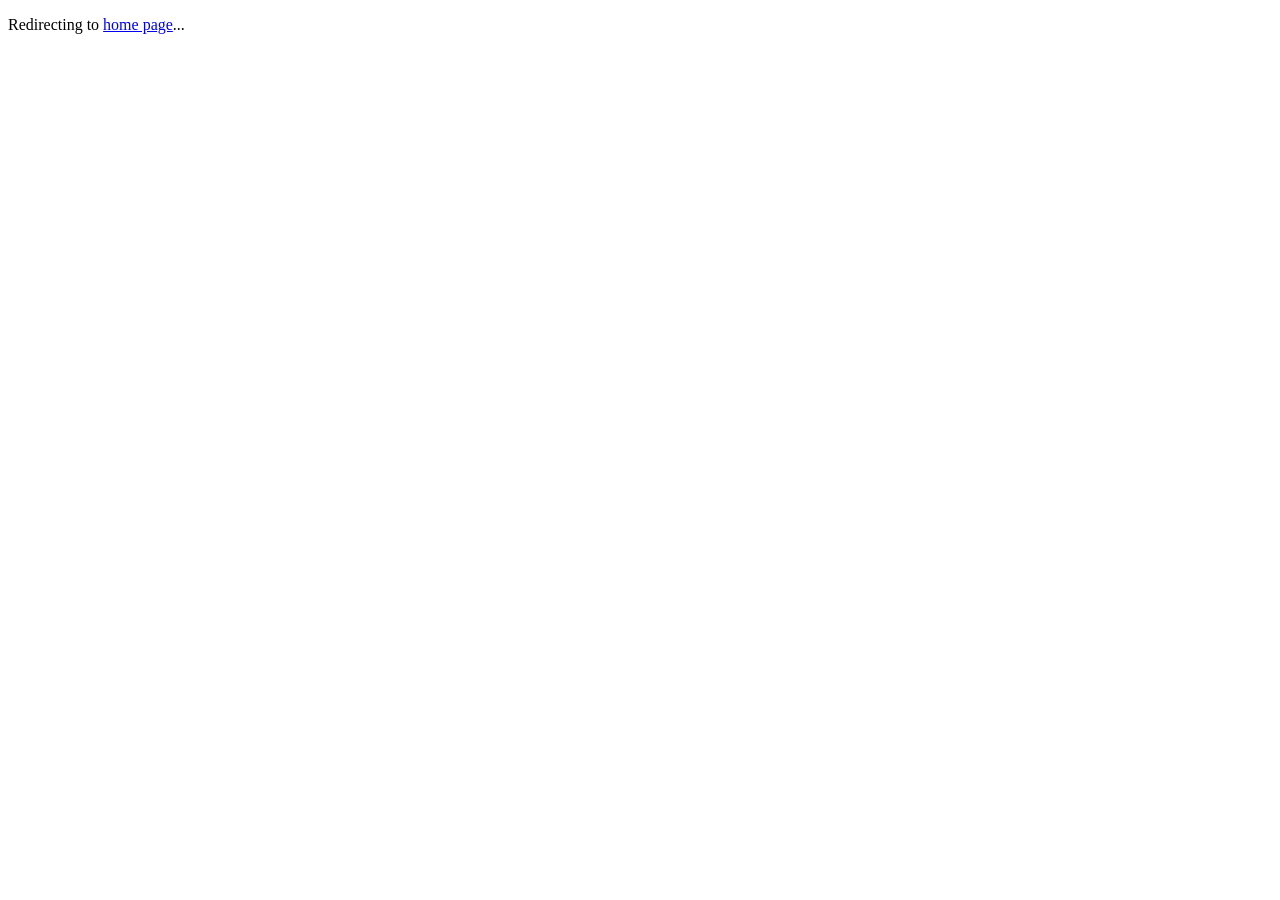
<file: index.html>
<!DOCTYPE html>
<html lang="en">
<head>
    <meta charset="UTF-8">
    <meta http-equiv="refresh" content="0; url=src/pages/home.php">
    <meta name="viewport" content="width=device-width, initial-scale=1.0">
    <title>StreamFlix</title>
</head>
<body>
    <p>Redirecting to <a href="src/pages/home.php">home page</a>...</p>
</body>
</html>
</file>
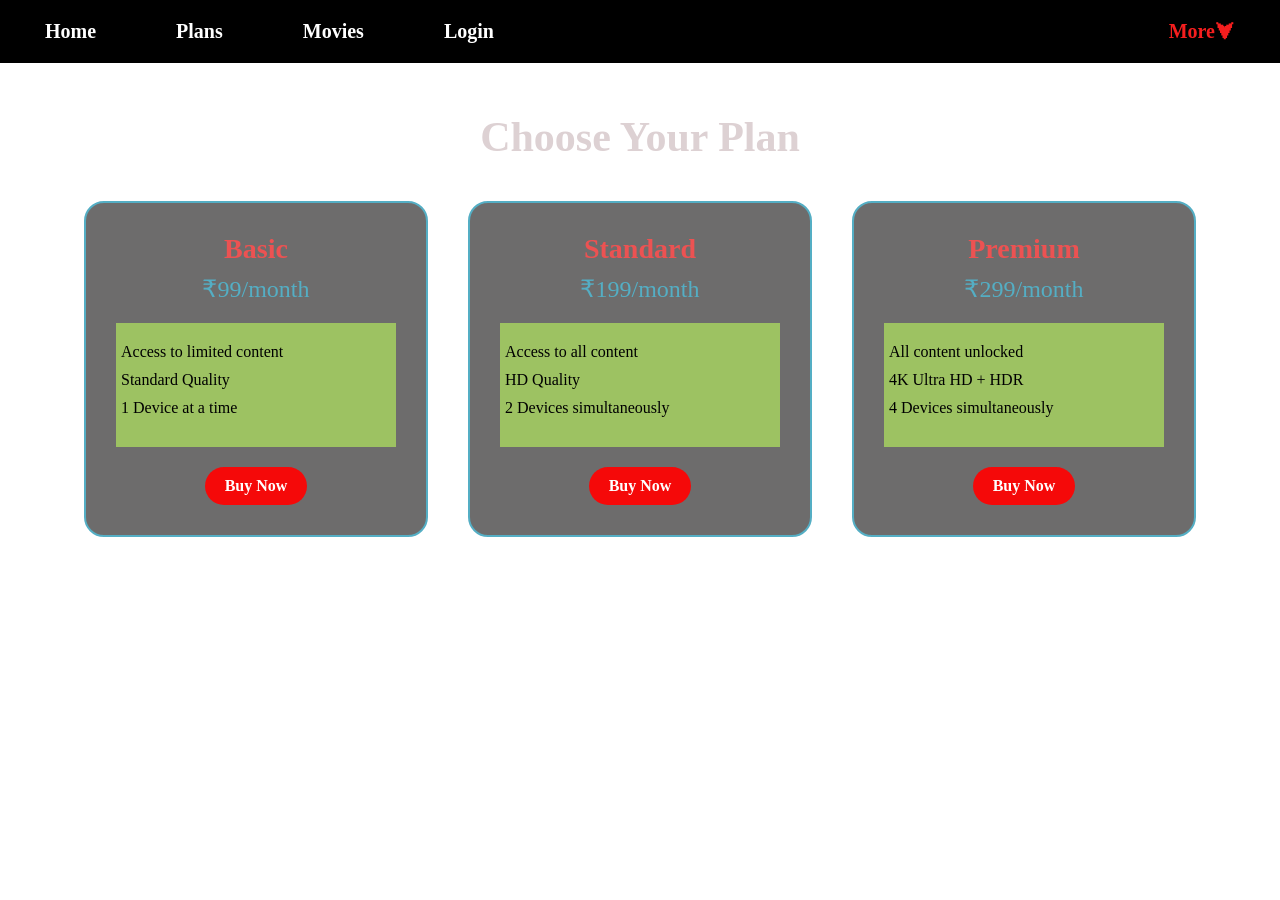
<file: plans.html>
<!DOCTYPE html>
<html lang="en">
<head>
    <meta charset="UTF-8">
    <meta name="viewport" content="width=device-width, initial-scale=1.0">
    <title>Plans</title>
    <!-- <link rel="stylesheet" href="style.css"> -->
    <link rel="stylesheet" href="plans.css">
</head>
<body>

    <ul class="1ul">
        <li><a href="home.html">Home</a></li>
        <li><a href="plans.html">Plans</a></li>
        <li><a href="movies.html">Movies</a></li>
        <li><a href="login.html">Login</a></li>
        <li class="last"><a href="#">More⮟</a>
            <ul class="dropdown">
                <li>Profile</li>
                <li>Feedback</li>
                <li>FAQs</li>
                <li>Sign Out</li>
            </ul>
        </li>
    </ul>

    <section class="plans-section">
        <h1>Choose Your Plan</h1>
        <div class="plans-container">
            <div class="plan-card">
                <h2>Basic</h2>
                <p class="price">₹99/month</p>
                <ul>
                    <li>Access to limited content</li>
                    <li>Standard Quality</li>
                    <li>1 Device at a time</li>
                </ul>
                <a href="payment.html" class="buy-now">Buy Now</a>
            </div>

            <div class="plan-card">
                <h2>Standard</h2>
                <p class="price">₹199/month</p>
                <ul>
                    <li>Access to all content</li>
                    <li>HD Quality</li>
                    <li>2 Devices simultaneously</li>
                </ul>
                <a href="payment.html" class="buy-now">Buy Now</a>
            </div>

            <div class="plan-card">
                <h2>Premium</h2>
                <p class="price">₹299/month</p>
                <ul>
                    <li>All content unlocked</li>
                    <li>4K Ultra HD + HDR</li>
                    <li>4 Devices simultaneously</li>
                </ul>
                <a href="payment.html" class="buy-now">Buy Now</a>
            </div>
           
        </div>
    </section>

</body>
</html>
</file>
<file: plans.css>
*{
    padding: 0;
    margin: 0;
}

 ul{
    display: flex;
    padding: 20px 5px;
    background-color: black;
}
ul li{
    list-style: none;
    
}
ul li a{
    text-decoration: none;
    padding: 20px 40px;
    color: white;
    font-weight: bold;
    font-family: cursive;
    font-size: 20px;
}
ul li a:hover{
    background-color: rgba(168, 158, 158, 0.521);
    padding: 20px 60px;
    /* border-radius: 50px; */
}
ul li:last-child a{
    color: rgb(245, 30, 30);
}
.last{
    margin-left: auto;
}
ul li {
    position: relative;
}

.dropdown {
    display: none;
    position: absolute;
    top: 48px; /* adjust as needed */
    background-color: rgb(75, 60, 60);
    flex-direction: column;
    padding: 10px 0;
    width: 190px;
    border-radius: 30px;
}

.dropdown li {
    padding: 20px 20px ;
    color: white;
    font-family: cursive;
}

ul li:hover .dropdown {
    display: flex;
    
}
.dropdown li:hover {
    background-color: rgb(155, 179, 171);
    cursor: pointer;
    border-radius: 30px;
}
body{
    background: url('https://i.pinimg.com/736x/08/08/c7/0808c7a2ec7f3a9ff607ae38d6f920c6.jpg') no-repeat center center fixed;
    background-size: cover;
    /* display: flex; */
    flex-direction: column;
    align-items: center;
    justify-content: center; 

}
.plans-section {
    padding: 50px 20px;
    text-align: center;
}

.plans-section h1 {
    font-size: 42px;
    margin-bottom: 40px;
    color: #ddd1d3;
}

.plans-container {
    display: flex;
    justify-content: center;
    gap: 40px;
    flex-wrap: wrap;
}

.plan-card {
    background-color: rgba(12, 10, 10, 0.6);
    padding: 30px;
    width: 280px;
    border-radius: 20px;
    border: 2px solid #54aec4;
    transition: transform 0.4s ease, background-color 0.4s ease;
}

.plan-card:hover {
    transform: scale(1.05);
    background-color: rgba(41, 34, 34, 0.8);
}

.plan-card h2 {
    font-size: 28px;
    margin-bottom: 10px;
    color: #ec5252;
    
}

.price {
    font-size: 24px;
    color: #54aec4;
    margin-bottom: 20px;
}

.plan-card ul {
    list-style: none;
    text-align: left;
    background-color: rgb(157, 194, 98);
    display: block;
}

.plan-card ul li {
    margin-bottom: 10px;
    font-size: 16px;
}
.plan-card .buy-now {
    margin-top: 20px;
    display: inline-block;
    background-color: #f50909;
    color: white;
    padding: 10px 20px;
    border: none;
    border-radius: 30px;
    font-weight: bold;
    font-size: 16px;
    cursor: pointer;
    transition: background-color 0.3s ease, transform 0.3s ease;
    text-decoration: none;
}

.plan-card .buy-now:hover {
    background-color: #cc7676;
    transform: scale(1.05);
}
</file>
